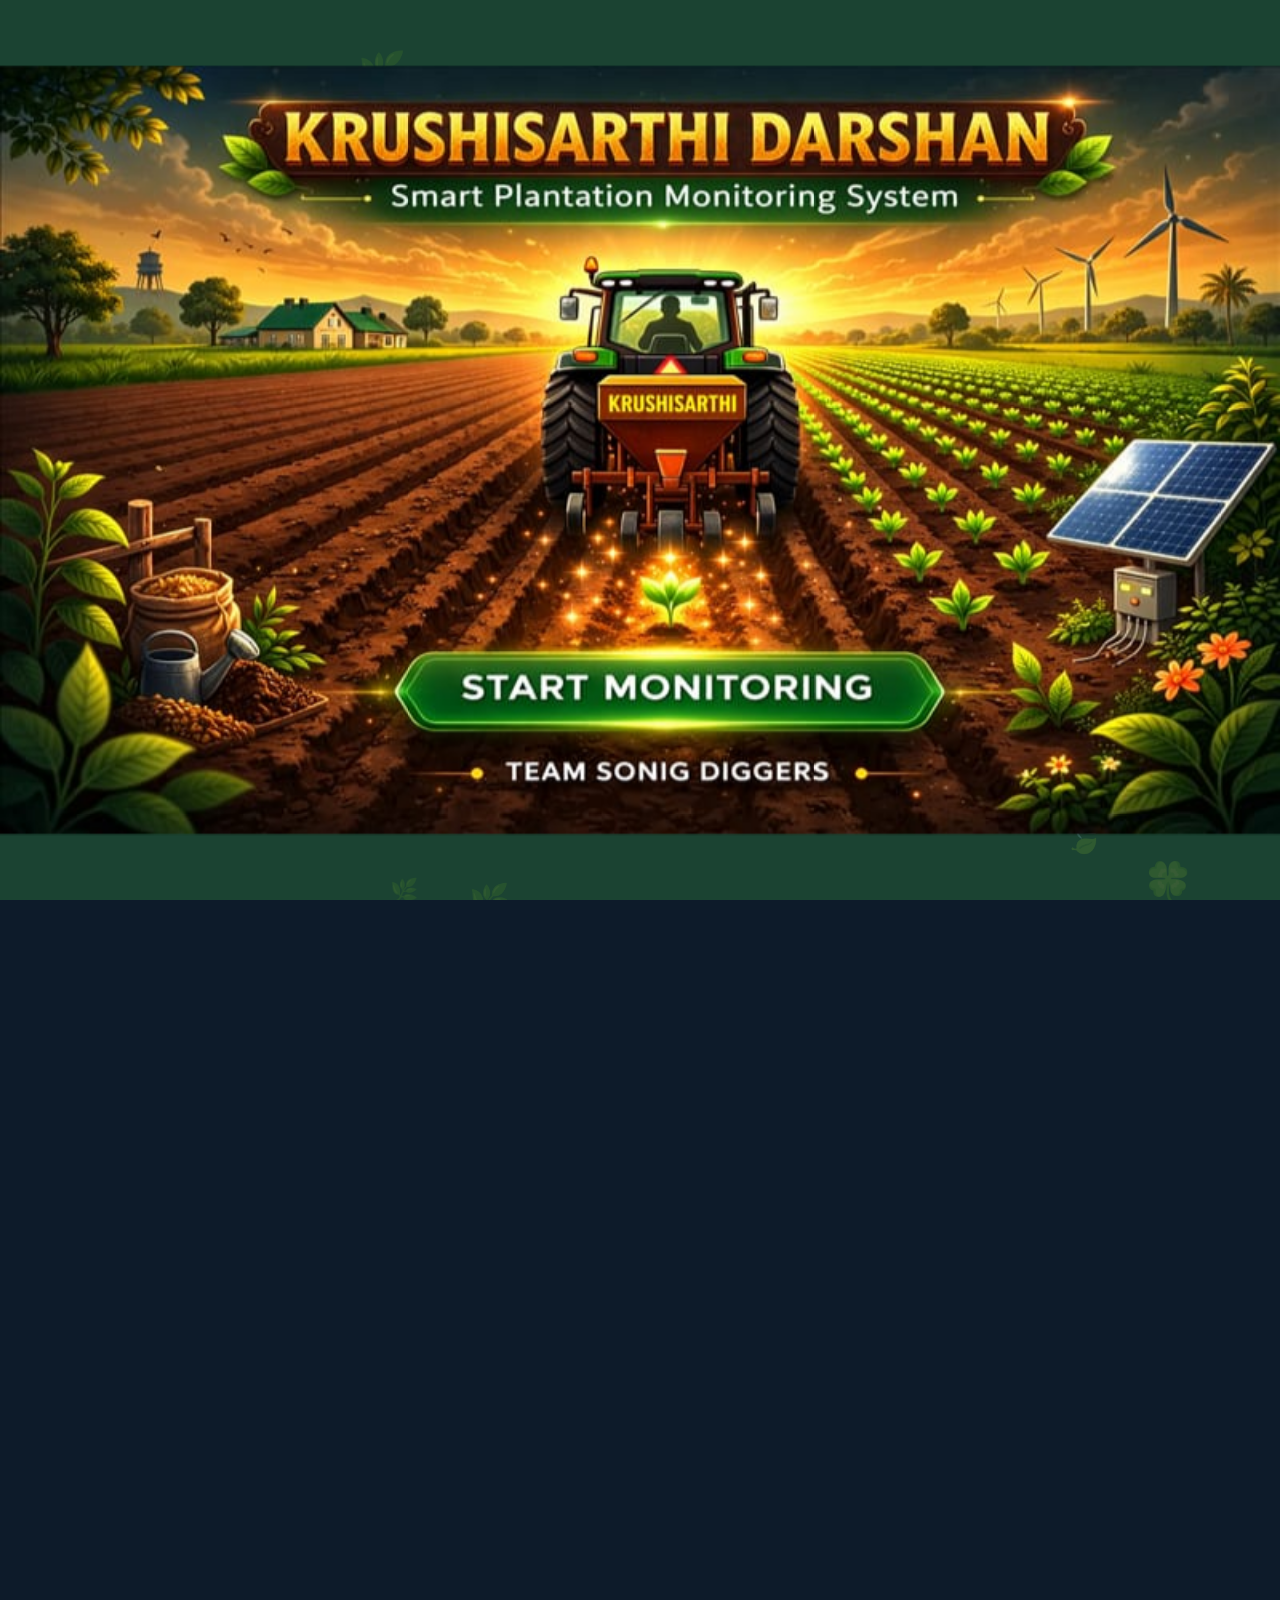
<file: index.html>
<!DOCTYPE html>
<html lang="en">
<head>
  <meta charset="UTF-8" />
  <meta name="viewport" content="width=device-width, initial-scale=1.0" />
  <title>Krishisarthi – Smart Plantation System</title>
  <link rel="preconnect" href="https://fonts.googleapis.com" />
  <link rel="preconnect" href="https://fonts.gstatic.com" crossorigin />
  <link href="https://fonts.googleapis.com/css2?family=Playfair+Display:wght@700;900&family=DM+Sans:wght@300;400;500;600&display=swap" rel="stylesheet" />
  <style>
    /* ── Reset & Tokens ─────────────────────────────── */
    *, *::before, *::after { margin: 0; padding: 0; box-sizing: border-box; }

    :root {
      --soil:        #3e2723;
      --soil-mid:    #5d4037;
      --soil-light:  #795548;
      --green-dark:  #1b4332;
      --green:       #2d6a4f;
      --green-mid:   #40916c;
      --green-light: #74c69d;
      --leaf:        #b7e4c7;
      --sun:         #f9c74f;
      --sky-top:     #0d1b2a;
      --sky-mid:     #1a3a5c;
      --sky-low:     #2d6a4f;
      --cream:       #fefae0;
      --white:       #ffffff;
    }

    html { scroll-behavior: smooth; }

    body {
      font-family: 'DM Sans', sans-serif;
      background: var(--sky-top);
      color: var(--cream);
      overflow-x: hidden;
    }

    /* ── INTRO SPLASH ───────────────────────────────── */
    #splash {
      position: fixed;
      inset: 0;
      z-index: 9999;
      display: flex;
      flex-direction: column;
      align-items: center;
      justify-content: center;
      background: var(--green-dark);
      pointer-events: none;
      transition: opacity 0.8s ease, transform 0.8s ease;
    }

    #splash.hide {
      opacity: 0;
      transform: translateY(-8px);
      pointer-events: none;
    }

    .splash-leaves {
      position: absolute;
      inset: 0;
      overflow: hidden;
    }

    .splash-leaf {
      position: absolute;
      font-size: clamp(1.5rem, 3vw, 3rem);
      animation: leafFloat 4s ease-in-out infinite;
      opacity: 0.18;
    }

    @keyframes leafFloat {
      0%, 100% { transform: translateY(0) rotate(0deg); }
      50%       { transform: translateY(-18px) rotate(12deg); }
    }

.splash-logo {
  width: 100vw;
  height: 100vh;
  animation: splashReveal 1.2s cubic-bezier(0.16,1,0.3,1) both;
}

.splash-image {
  width: 100vw;
  height: 100vh;
  object-fit: contain;
}
    @keyframes splashReveal {
      from { opacity: 0; transform: scale(0.7) translateY(30px); }
      to   { opacity: 1; transform: scale(1) translateY(0); }
    }



    /* ── MAIN PAGE ──────────────────────────────────── */
    #main {
      opacity: 0;
      transition: opacity 0.8s ease;
    }

    #main.show { opacity: 1; }

    /* ── SKY / HERO SECTION ─────────────────────────── */
    .hero {
      position: relative;
      min-height: 100vh;
      display: flex;
      flex-direction: column;
      overflow: hidden;
    }

    /* Gradient sky */
    .sky-bg {
      position: absolute;
      inset: 0;
      background: linear-gradient(
        180deg,
        #05060a 0%,
        #0d1b2a 18%,
        #1a3a5c 45%,
        #2d6a4f 75%,
        #1b4332 100%
      );
    }

    /* Stars */
    .stars {
      position: absolute;
      inset: 0;
      overflow: hidden;
    }

    .star {
      position: absolute;
      background: white;
      border-radius: 50%;
      animation: twinkle var(--dur, 3s) var(--delay, 0s) ease-in-out infinite;
    }

    @keyframes twinkle {
      0%, 100% { opacity: var(--min-op, 0.2); transform: scale(1); }
      50%       { opacity: 1; transform: scale(1.4); }
    }

    /* Moon */
    .moon {
      position: absolute;
      top: 6%;
      right: 12%;
      width: clamp(60px, 8vw, 100px);
      height: clamp(60px, 8vw, 100px);
      background: radial-gradient(circle at 35% 35%, #fff9c4, #fbc02d 60%, #f57f17);
      border-radius: 50%;
      box-shadow: 0 0 40px rgba(251,192,45,0.4), 0 0 80px rgba(251,192,45,0.2);
      animation: moonGlow 4s ease-in-out infinite;
    }

    @keyframes moonGlow {
      0%, 100% { box-shadow: 0 0 40px rgba(251,192,45,0.4), 0 0 80px rgba(251,192,45,0.15); }
      50%       { box-shadow: 0 0 60px rgba(251,192,45,0.7), 0 0 120px rgba(251,192,45,0.3); }
    }

    /* Fireflies */
    .firefly {
      position: absolute;
      width: 4px;
      height: 4px;
      background: #b7e4c7;
      border-radius: 50%;
      box-shadow: 0 0 6px 2px rgba(116,198,157,0.8);
      animation: fireflyMove var(--dur) var(--delay) ease-in-out infinite alternate;
    }

    @keyframes fireflyMove {
      0%   { transform: translate(0, 0); opacity: 0; }
      20%  { opacity: 1; }
      80%  { opacity: 1; }
      100% { transform: translate(var(--dx), var(--dy)); opacity: 0; }
    }

    /* Horizon glow */
    .horizon-glow {
      position: absolute;
      bottom: 30%;
      left: 0; right: 0;
      height: 120px;
      background: radial-gradient(ellipse 60% 100% at 50% 100%,
        rgba(45,106,79,0.5) 0%,
        transparent 100%);
      pointer-events: none;
    }

    /* ── HERO CONTENT ───────────────────────────────── */
    .hero-content {
      position: relative;
      z-index: 10;
      display: flex;
      flex-direction: column;
      align-items: center;
      justify-content: center;
      flex: 1;
      padding: 2rem;
      padding-bottom: 280px; /* clear farm scene */
      text-align: center;
    }

    .hero-badge {
      display: inline-flex;
      align-items: center;
      gap: 0.4rem;
      background: rgba(116,198,157,0.12);
      border: 1px solid rgba(116,198,157,0.3);
      padding: 0.35rem 1rem;
      border-radius: 99px;
      font-size: 0.8rem;
      letter-spacing: 0.2em;
      text-transform: uppercase;
      color: var(--green-light);
      margin-bottom: 1.5rem;
      opacity: 0;
      animation: fadeUp 0.7s 3.2s ease-out forwards;
    }

    .hero-badge span { font-size: 0.9rem; }

    .hero-title {
      font-family: 'Playfair Display', serif;
      font-weight: 900;
      font-size: clamp(2.5rem, 7vw, 6rem);
      line-height: 1.05;
      letter-spacing: -0.02em;
      margin-bottom: 1.2rem;
      opacity: 0;
      animation: fadeUp 0.9s 3.4s ease-out forwards;
    }

    .hero-title .line-green {
      background: linear-gradient(135deg, var(--green-light) 0%, var(--leaf) 100%);
      -webkit-background-clip: text;
      -webkit-text-fill-color: transparent;
      background-clip: text;
    }

    .hero-title .line-gold {
      background: linear-gradient(135deg, var(--sun) 0%, #ffca28 100%);
      -webkit-background-clip: text;
      -webkit-text-fill-color: transparent;
      background-clip: text;
    }

    .hero-sub {
      font-size: clamp(1rem, 2.2vw, 1.25rem);
      color: rgba(254,250,224,0.65);
      max-width: 520px;
      font-weight: 300;
      line-height: 1.7;
      margin-bottom: 2.5rem;
      opacity: 0;
      animation: fadeUp 0.9s 3.6s ease-out forwards;
    }

    .hero-actions {
      display: flex;
      gap: 1rem;
      flex-wrap: wrap;
      justify-content: center;
      opacity: 0;
      animation: fadeUp 0.9s 3.8s ease-out forwards;
    }

    .btn-hero {
      display: inline-flex;
      align-items: center;
      gap: 0.6rem;
      padding: 0.85rem 2rem;
      border-radius: 99px;
      font-family: 'DM Sans', sans-serif;
      font-size: 1rem;
      font-weight: 600;
      text-decoration: none;
      cursor: pointer;
      border: none;
      transition: transform 0.25s ease, box-shadow 0.25s ease, background 0.25s ease;
    }

    .btn-hero:hover {
      transform: translateY(-3px);
    }

    .btn-primary {
      background: linear-gradient(135deg, var(--green-mid), var(--green-dark));
      color: var(--cream);
      box-shadow: 0 4px 24px rgba(45,106,79,0.5);
    }

    .btn-primary:hover {
      box-shadow: 0 8px 40px rgba(45,106,79,0.7);
    }

    .btn-outline {
      background: transparent;
      color: var(--green-light);
      border: 1.5px solid rgba(116,198,157,0.5);
    }

    .btn-outline:hover {
      background: rgba(116,198,157,0.1);
      border-color: var(--green-light);
    }

    /* ── MACHINE MODAL ──────────────────────────────── */
    .modal-overlay {
      position: fixed;
      inset: 0;
      background: rgba(0, 0, 0, 0.6);
      display: none;
      align-items: center;
      justify-content: center;
      z-index: 10000;
      backdrop-filter: blur(4px);
    }

    .modal-overlay.show {
      display: flex;
    }

    .modal-content {
      background: linear-gradient(135deg, #1b4332 0%, #2d6a4f 100%);
      border: 2px solid rgba(116,198,157,0.4);
      border-radius: 16px;
      padding: 3rem;
      max-width: 400px;
      width: 90%;
      box-shadow: 0 20px 60px rgba(0, 0, 0, 0.5);
      animation: modalSlideUp 0.4s ease-out;
    }

    @keyframes modalSlideUp {
      from {
        opacity: 0;
        transform: translateY(30px);
      }
      to {
        opacity: 1;
        transform: translateY(0);
      }
    }

    .modal-title {
      font-family: 'Playfair Display', serif;
      font-size: 1.8rem;
      font-weight: 700;
      color: var(--cream);
      margin-bottom: 0.8rem;
      text-align: center;
    }

    .modal-subtitle {
      color: rgba(254,250,224,0.7);
      text-align: center;
      margin-bottom: 2rem;
      font-size: 0.95rem;
    }

    .modal-input {
      width: 100%;
      padding: 0.9rem 1rem;
      border: 2px solid rgba(116,198,157,0.3);
      border-radius: 8px;
      background: rgba(255, 255, 255, 0.05);
      color: var(--cream);
      font-size: 1rem;
      font-family: 'DM Sans', sans-serif;
      margin-bottom: 1.5rem;
      transition: border-color 0.3s ease;
    }

    .modal-input:focus {
      outline: none;
      border-color: var(--green-light);
      background: rgba(255, 255, 255, 0.08);
    }

    .modal-input::placeholder {
      color: rgba(254,250,224,0.4);
    }

    .modal-error {
      color: #ff6b6b;
      font-size: 0.85rem;
      margin-top: -1rem;
      margin-bottom: 1rem;
      display: none;
      text-align: center;
    }

    .modal-error.show {
      display: block;
    }

    .modal-buttons {
      display: flex;
      gap: 1rem;
    }

    .modal-btn {
      flex: 1;
      padding: 0.85rem 1.5rem;
      border: none;
      border-radius: 8px;
      font-family: 'DM Sans', sans-serif;
      font-size: 0.95rem;
      font-weight: 600;
      cursor: pointer;
      transition: all 0.3s ease;
    }

    .modal-btn-submit {
      background: linear-gradient(135deg, var(--green-mid), var(--green-dark));
      color: var(--cream);
      box-shadow: 0 4px 24px rgba(45,106,79,0.5);
    }

    .modal-btn-submit:hover {
      transform: translateY(-2px);
      box-shadow: 0 8px 40px rgba(45,106,79,0.7);
    }

    .modal-btn-cancel {
      background: transparent;
      color: var(--green-light);
      border: 1.5px solid rgba(116,198,157,0.5);
    }

    .modal-btn-cancel:hover {
      background: rgba(116,198,157,0.1);
      border-color: var(--green-light);
    }

    /* ── FARM SCENE ─────────────────────────────────── */
    .farm-scene {
      position: absolute;
      bottom: 0;
      left: 0;
      right: 0;
      height: 260px;
      overflow: hidden;
    }

    /* Hills */
    .hill {
      position: absolute;
      border-radius: 50%;
    }

    .hill-1 {
      width: 70%;
      height: 220px;
      background: linear-gradient(180deg, #1b4332, #0d2818);
      bottom: 60px;
      left: -10%;
    }

    .hill-2 {
      width: 60%;
      height: 180px;
      background: linear-gradient(180deg, #2d6a4f, #1b4332);
      bottom: 60px;
      right: -5%;
    }

    /* Tree silhouettes */
    .tree {
      position: absolute;
      bottom: 58px;
      z-index: 2;
    }

    .tree-trunk {
      width: 8px;
      height: 35px;
      background: #1a0a00;
      margin: 0 auto;
      border-radius: 2px;
    }

    .tree-top {
      width: 0;
      height: 0;
      border-left: 22px solid transparent;
      border-right: 22px solid transparent;
      border-bottom: 50px solid #0d2818;
      margin: 0 auto -10px;
    }

    .tree-mid {
      width: 0;
      height: 0;
      border-left: 18px solid transparent;
      border-right: 18px solid transparent;
      border-bottom: 40px solid #163d29;
      margin: 0 auto -8px;
    }

    /* Soil strip */
    .soil-strip {
      position: absolute;
      bottom: 0;
      left: 0; right: 0;
      height: 65px;
      background: linear-gradient(180deg, #4e342e 0%, #3e2723 100%);
      z-index: 4;
    }

    .soil-rows {
      position: absolute;
      bottom: 0;
      left: 0; right: 0;
      height: 65px;
      z-index: 5;
      overflow: hidden;
    }

    .soil-rows::before {
      content: '';
      position: absolute;
      inset: 0;
      background: repeating-linear-gradient(
        90deg,
        transparent, transparent 38px,
        rgba(0,0,0,0.25) 38px, rgba(0,0,0,0.25) 40px
      );
    }

    .soil-rows::after {
      content: '';
      position: absolute;
      top: 0; left: 0; right: 0;
      height: 6px;
      background: linear-gradient(90deg, #5d4037, #4e342e, #5d4037);
    }

    /* ── TRACTOR ────────────────────────────────────── */
    .tractor-track {
      position: absolute;
      bottom: 63px;
      left: 0; right: 0;
      height: 80px;
      z-index: 6;
      pointer-events: none;
    }

    .tractor {
      position: absolute;
      bottom: 0;
      right: -180px;
      width: 150px;
      height: 75px;
      animation: tractorDrive 12s linear infinite;
    }

    @keyframes tractorDrive {
      0%   { right: -180px; }
      100% { right: 110%; }
    }

    /* Tractor body drawn in pure CSS */
    .tractor-body {
      position: absolute;
      bottom: 14px;
      left: 28px;
      width: 88px;
      height: 44px;
      background: linear-gradient(160deg, #e65100, #bf360c);
      border-radius: 6px 12px 4px 4px;
      box-shadow: inset 0 3px 8px rgba(255,255,255,0.15), 0 3px 12px rgba(0,0,0,0.4);
    }

    .tractor-cab {
      position: absolute;
      bottom: 44px;
      left: 62px;
      width: 42px;
      height: 36px;
      background: linear-gradient(160deg, #ef6c00, #e65100);
      border-radius: 6px 8px 0 0;
      box-shadow: inset 0 2px 6px rgba(255,255,255,0.15);
    }

    .tractor-window {
      position: absolute;
      top: 5px;
      left: 5px;
      right: 5px;
      height: 18px;
      background: rgba(100,200,255,0.4);
      border-radius: 4px 6px 0 0;
      border: 1px solid rgba(255,255,255,0.3);
    }

    .tractor-exhaust {
      position: absolute;
      bottom: 78px;
      left: 88px;
      width: 8px;
      height: 16px;
      background: #333;
      border-radius: 3px 3px 0 0;
    }

    .smoke-puff {
      position: absolute;
      bottom: 94px;
      left: 82px;
      width: 14px;
      height: 14px;
      background: rgba(200,200,200,0.5);
      border-radius: 50%;
      animation: smokePuff 0.8s ease-out infinite;
    }

    .smoke-puff:nth-child(2) {
      left: 86px;
      animation-delay: 0.4s;
      width: 10px; height: 10px;
    }

    @keyframes smokePuff {
      0%   { transform: translateY(0) scale(1); opacity: 0.6; }
      100% { transform: translateY(-20px) scale(2); opacity: 0; }
    }

    /* Wheel */
    .wheel {
      position: absolute;
      border-radius: 50%;
      background: #212121;
      border: 2px solid #424242;
      animation: wheelSpin 0.6s linear infinite;
      overflow: hidden;
    }

    .wheel::after {
      content: '';
      position: absolute;
      inset: 2px;
      background: radial-gradient(circle at 30% 30%, #555, #111);
      border-radius: 50%;
    }

    /* Spokes */
    .wheel::before {
      content: '';
      position: absolute;
      inset: 0;
      background:
        linear-gradient(0deg, transparent 48%, #444 48%, #444 52%, transparent 52%),
        linear-gradient(60deg, transparent 48%, #444 48%, #444 52%, transparent 52%),
        linear-gradient(120deg, transparent 48%, #444 48%, #444 52%, transparent 52%);
      border-radius: 50%;
    }

    @keyframes wheelSpin {
      from { transform: rotate(0deg); }
      to   { transform: rotate(-360deg); }
    }

    .wheel-rear {
      width: 46px;
      height: 46px;
      bottom: 0;
      left: 14px;
    }

    .wheel-front {
      width: 32px;
      height: 32px;
      bottom: 4px;
      right: 16px;
    }

    /* Planter / seeder attachment */
    .planter {
      position: absolute;
      bottom: 8px;
      left: -26px;
      width: 28px;
      height: 36px;
      background: #37474f;
      border-radius: 4px 4px 6px 6px;
      box-shadow: 0 2px 8px rgba(0,0,0,0.4);
    }

    .planter::after {
      content: '';
      position: absolute;
      bottom: -8px;
      left: 50%;
      transform: translateX(-50%);
      width: 4px;
      height: 10px;
      background: #546e7a;
      border-radius: 0 0 3px 3px;
    }

    /* Dust particles */
    .dust {
      position: absolute;
      bottom: 4px;
      left: -10px;
      width: 6px;
      height: 6px;
      background: rgba(161,136,127,0.6);
      border-radius: 50%;
      animation: dustFloat 0.7s ease-out infinite;
    }

    .dust:nth-child(2) { left: -18px; animation-delay: 0.25s; width: 4px; height: 4px; }
    .dust:nth-child(3) { left: -5px; bottom: 10px; animation-delay: 0.5s; width: 5px; height: 5px; }

    @keyframes dustFloat {
      0%   { transform: translate(0, 0) scale(1); opacity: 0.6; }
      100% { transform: translate(-12px, -15px) scale(0.2); opacity: 0; }
    }

    /* ── SAPLINGS ───────────────────────────────────── */
    .sapling-row {
      position: absolute;
      bottom: 63px;
      left: 0; right: 0;
      height: 50px;
      z-index: 7;
      pointer-events: none;
    }

    .sapling {
      position: absolute;
      bottom: 2px;
      display: flex;
      flex-direction: column;
      align-items: center;
      opacity: 0;
      transform: scaleY(0);
      transform-origin: bottom center;
      transition: none;
    }

    .sapling.sprouting {
      animation: sprout 0.6s cubic-bezier(0.34,1.56,0.64,1) forwards;
    }

    @keyframes sprout {
      0%   { opacity: 0; transform: scaleY(0); }
      60%  { opacity: 1; transform: scaleY(1.15); }
      100% { opacity: 1; transform: scaleY(1); }
    }

    .sap-stem {
      width: 3px;
      height: 16px;
      background: linear-gradient(180deg, #2d6a4f, #1b4332);
      border-radius: 2px;
    }

    .sap-leaf {
      width: 18px;
      height: 12px;
      background: linear-gradient(135deg, #52b788, #2d6a4f);
      border-radius: 50% 0 50% 0;
      margin-bottom: -4px;
    }

    .sap-leaf-r {
      width: 16px;
      height: 10px;
      background: linear-gradient(135deg, #74c69d, #40916c);
      border-radius: 0 50% 0 50%;
      margin-bottom: -3px;
    }

    /* ── STATS ROW ──────────────────────────────────── */
    .stats-row {
      position: relative;
      z-index: 20;
      display: flex;
      justify-content: center;
      gap: 2rem;
      flex-wrap: wrap;
      padding: 3rem 2rem;
      background: linear-gradient(180deg, #0d2818 0%, #0a1f14 100%);
      border-top: 1px solid rgba(116,198,157,0.1);
    }

    .stat-card {
      display: flex;
      flex-direction: column;
      align-items: center;
      gap: 0.25rem;
      opacity: 0;
      transform: translateY(20px);
      animation: fadeUp 0.7s ease-out forwards;
    }

    .stat-card:nth-child(1) { animation-delay: 4s; }
    .stat-card:nth-child(2) { animation-delay: 4.15s; }
    .stat-card:nth-child(3) { animation-delay: 4.3s; }
    .stat-card:nth-child(4) { animation-delay: 4.45s; }

    .stat-num {
      font-family: 'Playfair Display', serif;
      font-size: clamp(2rem, 4vw, 3rem);
      font-weight: 700;
      background: linear-gradient(135deg, var(--green-light), var(--leaf));
      -webkit-background-clip: text;
      -webkit-text-fill-color: transparent;
      background-clip: text;
      line-height: 1;
    }

    .stat-label {
      font-size: 0.8rem;
      letter-spacing: 0.15em;
      text-transform: uppercase;
      color: rgba(116,198,157,0.6);
      text-align: center;
    }

    .stat-divider {
      width: 1px;
      height: 60px;
      background: rgba(116,198,157,0.15);
      align-self: center;
    }

    /* ── FEATURES ───────────────────────────────────── */
    .features {
      position: relative;
      z-index: 20;
      padding: 5rem 2rem;
      background: #060e09;
    }

    .section-label {
      text-align: center;
      font-size: 0.78rem;
      letter-spacing: 0.35em;
      text-transform: uppercase;
      color: var(--green-mid);
      margin-bottom: 0.75rem;
    }

    .section-title {
      font-family: 'Playfair Display', serif;
      font-size: clamp(2rem, 4vw, 3rem);
      text-align: center;
      font-weight: 700;
      margin-bottom: 3rem;
      color: var(--cream);
    }

    .features-grid {
      display: grid;
      grid-template-columns: repeat(auto-fit, minmax(260px, 1fr));
      gap: 1.5rem;
      max-width: 1100px;
      margin: 0 auto;
    }

    .feat-card {
      background: rgba(27,67,50,0.25);
      border: 1px solid rgba(116,198,157,0.1);
      border-radius: 20px;
      padding: 2rem;
      transition: transform 0.3s ease, box-shadow 0.3s ease, border-color 0.3s ease;
    }

    .feat-card:hover {
      transform: translateY(-6px);
      box-shadow: 0 16px 48px rgba(45,106,79,0.25);
      border-color: rgba(116,198,157,0.3);
    }

    .feat-icon {
      font-size: 2.2rem;
      margin-bottom: 1rem;
      display: block;
    }

    .feat-title {
      font-family: 'Playfair Display', serif;
      font-size: 1.2rem;
      font-weight: 700;
      color: var(--leaf);
      margin-bottom: 0.5rem;
    }

    .feat-desc {
      font-size: 0.92rem;
      color: rgba(254,250,224,0.55);
      line-height: 1.6;
    }

    /* ── CTA ────────────────────────────────────────── */
    .cta-section {
      position: relative;
      z-index: 20;
      padding: 6rem 2rem;
      text-align: center;
      background: linear-gradient(180deg, #060e09, #0d2818);
      overflow: hidden;
    }

    .cta-glow {
      position: absolute;
      top: 50%;
      left: 50%;
      transform: translate(-50%, -50%);
      width: 500px;
      height: 500px;
      background: radial-gradient(circle, rgba(45,106,79,0.25) 0%, transparent 70%);
      pointer-events: none;
    }

    .cta-title {
      font-family: 'Playfair Display', serif;
      font-size: clamp(2rem, 5vw, 3.5rem);
      font-weight: 900;
      color: var(--cream);
      margin-bottom: 1rem;
      position: relative;
    }

    .cta-sub {
      color: rgba(254,250,224,0.55);
      margin-bottom: 2.5rem;
      font-size: 1.1rem;
      position: relative;
    }

    /* ── FOOTER ─────────────────────────────────────── */
    footer {
      background: #030805;
      padding: 2rem;
      text-align: center;
      font-size: 0.85rem;
      color: rgba(116,198,157,0.4);
      border-top: 1px solid rgba(116,198,157,0.08);
    }

    /* ── RESPONSIVE ─────────────────────────────────── */
    @media (max-width: 600px) {
      .hero-content { padding-bottom: 240px; }
      .hero-actions { gap: 0.75rem; }
      .btn-hero { padding: 0.75rem 1.5rem; font-size: 0.92rem; }
      .stat-divider { display: none; }
      .stats-row { gap: 1.5rem; }
    }
  </style>
</head>
<body>

<!-- ═══════════════════════════════════ INTRO SPLASH ═══ -->
<div id="splash">
  <div class="splash-leaves" id="splashLeaves"></div>
  <div class="splash-logo">
    <img src="assets/loader.jpg" alt="Krishisarthi" class="splash-image" />
  </div>
</div>

<!-- ═══════════════════════════════════ MAIN PAGE ══════ -->
<div id="main">

  <!-- HERO -->
  <section class="hero">
    <div class="sky-bg"></div>
    <div class="stars" id="stars"></div>
    <div class="moon"></div>
    <div id="fireflies"></div>
    <div class="horizon-glow"></div>

    <!-- Trees silhouettes -->
    <div class="tree" style="left:3%">
      <div class="tree-top"></div><div class="tree-mid"></div><div class="tree-trunk"></div>
    </div>
    <div class="tree" style="left:8%;bottom:70px">
      <div class="tree-top" style="border-bottom-width:65px"></div>
      <div class="tree-mid" style="border-bottom-width:50px"></div>
      <div class="tree-trunk" style="height:40px"></div>
    </div>
    <div class="tree" style="right:5%">
      <div class="tree-top"></div><div class="tree-mid"></div><div class="tree-trunk"></div>
    </div>
    <div class="tree" style="right:11%;bottom:68px">
      <div class="tree-top" style="border-bottom-width:42px"></div>
      <div class="tree-mid" style="border-bottom-width:35px"></div>
      <div class="tree-trunk" style="height:28px"></div>
    </div>

    <div class="hero-content">
      <div class="hero-badge"><span>🌱</span> Powered by Precision Agriculture</div>
      <h1 class="hero-title">
        <span class="line-green">Fields Smarter.</span><br>
        <span class="line-gold">Harvests Better.</span>
      </h1>
      <p class="hero-sub">
        Real-time plantation monitoring, intelligent row tracking, and smart yield analytics — all in one dashboard.
      </p>
      <div class="hero-actions">
        <button onclick="openMachineModal()" class="btn-hero btn-primary">
          🌿 Open Dashboard
          <svg width="18" height="18" viewBox="0 0 24 24" fill="none" stroke="currentColor" stroke-width="2.5" stroke-linecap="round" stroke-linejoin="round"><line x1="5" y1="12" x2="19" y2="12"/><polyline points="12 5 19 12 12 19"/></svg>
        </button>
      </div>
    </div>

    <!-- FARM SCENE -->
    <div class="farm-scene">
      <div class="hill hill-1"></div>
      <div class="hill hill-2"></div>

      <div class="soil-strip"></div>
      <div class="soil-rows"></div>

      <!-- Tractor track layer -->
      <div class="tractor-track">
        <div class="tractor" id="tractor">
          <div class="smoke-puff"></div>
          <div class="smoke-puff"></div>
          <div class="tractor-exhaust"></div>
          <div class="tractor-cab">
            <div class="tractor-window"></div>
          </div>
          <div class="tractor-body"></div>
          <div class="wheel wheel-rear"></div>
          <div class="wheel wheel-front"></div>
          <div class="planter"></div>
          <div class="dust"></div>
          <div class="dust"></div>
          <div class="dust"></div>
        </div>
      </div>

      <!-- Sapling row -->
      <div class="sapling-row" id="saplingRow"></div>
    </div>
  </section>

  <!-- STATS -->
  <div class="stats-row">
    <div class="stat-card">
      <div class="stat-num">12,400</div>
      <div class="stat-label">Plants Monitored</div>
    </div>
    <div class="stat-divider"></div>
    <div class="stat-card">
      <div class="stat-num">98.3%</div>
      <div class="stat-label">Planting Accuracy</div>
    </div>
    <div class="stat-divider"></div>
    <div class="stat-card">
      <div class="stat-num">47</div>
      <div class="stat-label">Active Fields</div>
    </div>
    <div class="stat-divider"></div>
    <div class="stat-card">
      <div class="stat-num">Live</div>
      <div class="stat-label">Real-time Sync</div>
    </div>
  </div>

  <!-- FEATURES -->
  <section class="features">
    <div class="section-label">What We Offer</div>
    <h2 class="section-title">Built for the Modern Farmer</h2>
    <div class="features-grid">
      <div class="feat-card">
        <span class="feat-icon">📡</span>
        <div class="feat-title">Live Plantation Tracking</div>
        <div class="feat-desc">Watch every plant cell in real-time. Know instantly what's planted and what needs attention.</div>
      </div>
      <div class="feat-card">
        <span class="feat-icon">📊</span>
        <div class="feat-title">Smart Analytics Dashboard</div>
        <div class="feat-desc">Yield metrics, miss-rate analysis, and row-by-row breakdowns at a glance.</div>
      </div>
      <div class="feat-card">
        <span class="feat-icon">🔔</span>
        <div class="feat-title">Instant Alerts</div>
        <div class="feat-desc">Get notified the moment planting irregularities are detected. Act fast, waste less.</div>
      </div>
      <div class="feat-card">
        <span class="feat-icon">🗺️</span>
        <div class="feat-title">Field Grid View</div>
        <div class="feat-desc">Visual grid maps of every row and column — zoom in on any section of your farm.</div>
      </div>
      <div class="feat-card">
        <span class="feat-icon">🌤️</span>
        <div class="feat-title">Season Planning</div>
        <div class="feat-desc">Plan your planting schedule with seasonal insights tailored to your crop type.</div>
      </div>
    </div>
  </section>

  <!-- CTA -->
  <section class="cta-section">
    <div class="cta-glow"></div>
    <h2 class="cta-title">Ready to grow smarter?</h2>
    <p class="cta-sub">Your fields are waiting. Start monitoring in seconds.</p>
    <button onclick="openMachineModal()" class="btn-hero btn-primary" style="font-size:1.1rem;padding:1rem 2.5rem">
      🌾 Launch Dashboard
      <svg width="18" height="18" viewBox="0 0 24 24" fill="none" stroke="currentColor" stroke-width="2.5" stroke-linecap="round" stroke-linejoin="round"><line x1="5" y1="12" x2="19" y2="12"/><polyline points="12 5 19 12 12 19"/></svg>
    </button>
  </section>

  <footer>
    🌱 Krishisarthi Smart Plantation System &nbsp;·&nbsp; Built with care for the farming community
  </footer>

</div>

<!-- Machine Number Validation Modal -->
<div id="machineModal" class="modal-overlay">
  <div class="modal-content">
    <h2 class="modal-title">🚜 Lab Access</h2>
    <p class="modal-subtitle">Please enter your machine number to access the dashboard</p>
    <input 
      type="text" 
      id="machineInput" 
      class="modal-input" 
      placeholder="Enter machine number"
      autocomplete="off"
    />
    <div id="errorMsg" class="modal-error">Machine not registered. Please check your number.</div>
    <div class="modal-buttons">
      <button onclick="validateMachine()" class="modal-btn modal-btn-submit">Verify</button>
      <button onclick="closeMachineModal()" class="modal-btn modal-btn-cancel">Cancel</button>
    </div>
  </div>
</div>

<script>
// ── Splash ───────────────────────────────────────────
(function() {
  // Scatter background leaves on splash
  const leavesEl = document.getElementById('splashLeaves');
  const leafEmoji = ['🍃','🌿','🍀','☘️'];
  for (let i = 0; i < 18; i++) {
    const l = document.createElement('div');
    l.className = 'splash-leaf';
    l.textContent = leafEmoji[i % leafEmoji.length];
    l.style.cssText = `
      left:${Math.random()*100}%;
      top:${Math.random()*100}%;
      animation-delay:${Math.random()*4}s;
      animation-duration:${3+Math.random()*3}s;
      font-size:${1+Math.random()*2.5}rem;
    `;
    leavesEl.appendChild(l);
  }

  // Hide splash after ~3.2s
  setTimeout(() => {
    document.getElementById('splash').classList.add('hide');
    document.getElementById('main').classList.add('show');
  }, 3200);
})();

// ── Stars ────────────────────────────────────────────
(function() {
  const starsEl = document.getElementById('stars');
  for (let i = 0; i < 120; i++) {
    const s = document.createElement('div');
    s.className = 'star';
    const size = Math.random() * 2.5 + 0.5;
    s.style.cssText = `
      width:${size}px; height:${size}px;
      left:${Math.random()*100}%;
      top:${Math.random()*65}%;
      --dur:${2+Math.random()*4}s;
      --delay:${Math.random()*5}s;
      --min-op:${0.1+Math.random()*0.3};
    `;
    starsEl.appendChild(s);
  }
})();

// ── Fireflies ────────────────────────────────────────
(function() {
  const ff = document.getElementById('fireflies');
  for (let i = 0; i < 16; i++) {
    const f = document.createElement('div');
    f.className = 'firefly';
    f.style.cssText = `
      left:${5+Math.random()*90}%;
      top:${30+Math.random()*50}%;
      --dur:${3+Math.random()*4}s;
      --delay:${Math.random()*5}s;
      --dx:${(Math.random()-0.5)*80}px;
      --dy:${(Math.random()-0.5)*60}px;
    `;
    ff.appendChild(f);
  }
})();

// ── Machine Number Validation ──────────────────────
function openMachineModal() {
  document.getElementById('machineModal').classList.add('show');
  document.getElementById('machineInput').focus();
  document.getElementById('errorMsg').classList.remove('show');
  document.getElementById('machineInput').value = '';
}

function closeMachineModal() {
  document.getElementById('machineModal').classList.remove('show');
}

function validateMachine() {
  const machineNumber = document.getElementById('machineInput').value.trim();
  const errorMsg = document.getElementById('errorMsg');
  
  if (machineNumber === '024') {
    // Machine is registered - navigate to dashboard
    window.location.href = 'dashboard.html';
  } else {
    // Show error message
    errorMsg.classList.add('show');
    document.getElementById('machineInput').focus();
    document.getElementById('machineInput').select();
  }
}

// Allow Enter key to submit
document.addEventListener('DOMContentLoaded', function() {
  document.getElementById('machineInput').addEventListener('keypress', function(e) {
    if (e.key === 'Enter') {
      validateMachine();
    }
  });
});

// ── Synced Sapling Spawner ───────────────────────────
(function() {
  const TRACTOR_DURATION_MS = 12000;
  const SAPLING_COUNT = 9;
  const ROW_EL = document.getElementById('saplingRow');

  // The tractor CSS animation: right goes from -180px → 110vw in TRACTOR_DURATION_MS
  // We want saplings to appear roughly behind the planter attachment (~left side of tractor)
  // We'll compute left% positions evenly and stagger their sprout timings to match.

  const W = window.innerWidth;

  // Tractor starts at right:-180px  →  left = W+180 (off right)
  // Tractor ends   at right:110vw   →  left = -10vw (off left)
  // Position at time t (0..1): leftPx = (W+180) - t*(W+180 + W*1.1) = (W+180)*(1-t) - W*1.1*t
  // Simplify: leftPx = (W+180) - t*(W*2.1+180)
  // We want sapling i at leftPx_i, find t_i

  // Evenly spaced planting positions from 80% to 10% of screen width
  const positions = [];
  for (let i = 0; i < SAPLING_COUNT; i++) {
    positions.push(0.78 - i * (0.68 / (SAPLING_COUNT - 1)));
  }

  const totalTravel = W * 2.1 + 180;

  positions.forEach((pct, i) => {
    const leftPx = pct * W;
    // (W+180) - t*totalTravel = leftPx  →  t = ((W+180) - leftPx) / totalTravel
    const t = ((W + 180) - leftPx) / totalTravel;
    const delay = t * TRACTOR_DURATION_MS;

    // Create sapling element
    const sap = document.createElement('div');
    sap.className = 'sapling';
    sap.style.left = (pct * 100) + '%';
    sap.innerHTML = `
      <div class="sap-leaf"></div>
      <div class="sap-leaf-r"></div>
      <div class="sap-stem"></div>
    `;
    ROW_EL.appendChild(sap);

    // Trigger sprout animation at right moment
    setTimeout(() => {
      sap.classList.add('sprouting');
      sap.style.opacity = '1';
    }, delay);

    // Also re-sprout on each tractor loop
    setInterval(() => {
      sap.classList.remove('sprouting');
      sap.style.opacity = '0';
      sap.style.transform = 'scaleY(0)';
      // Small pause then re-sprout
      setTimeout(() => {
        sap.style.transform = '';
        sap.classList.add('sprouting');
      }, 50);
    }, TRACTOR_DURATION_MS);

    // Seed the cycle offset correctly
    // (the first sprouting is already delayed above; loop restarts from t=0 each full cycle)
  });
})();
</script>

</body>
</html>
</file>
